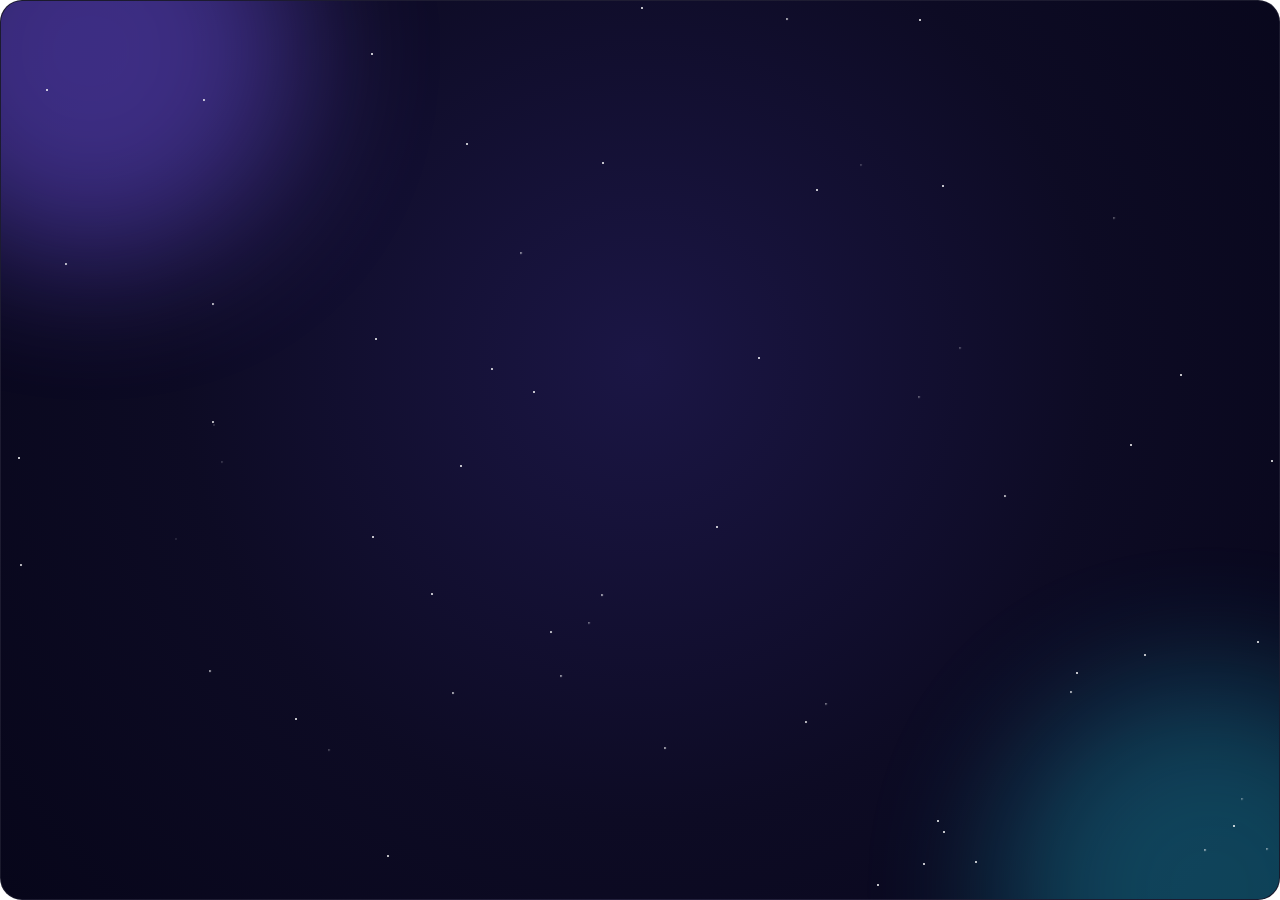
<file: src/main/resources/splash/index.html>
<!DOCTYPE html>
<html lang="pt-br">
<head>
  <meta charset="UTF-8">
  <title>Lumi</title>
  <link rel="stylesheet" href="splash.css">
</head>
<body>
  <div class="card" id="card">
    <div class="glow glow-a"></div>
    <div class="glow glow-b"></div>

    <!-- partículas de fundo (geradas no script) -->
    <div class="stars" id="stars"></div>

    <!-- rede neural: elemento visual principal -->
    <svg class="network" id="network" viewBox="0 0 760 460" preserveAspectRatio="none">
      <g id="links" stroke="url(#lineGradient)" stroke-width="1.4" fill="none"></g>
      <g id="nodes"></g>
      <defs>
        <linearGradient id="lineGradient" x1="0" y1="0" x2="1" y2="1">
          <stop offset="0%" stop-color="#7c5cff" stop-opacity="0.75"/>
          <stop offset="100%" stop-color="#22d3ee" stop-opacity="0.75"/>
        </linearGradient>
      </defs>
    </svg>

    <div class="content">
      <!-- logotipo -->
      <div class="logo-wrap">
        <div class="logo-ring"></div>
        <svg class="logo" id="logo" viewBox="0 0 120 120">
          <defs>
            <linearGradient id="logoGradient" x1="0" y1="0" x2="1" y2="1">
              <stop offset="0%" stop-color="#7c5cff"/>
              <stop offset="100%" stop-color="#22d3ee"/>
            </linearGradient>
          </defs>
          <rect x="4" y="4" width="112" height="112" rx="30" fill="url(#logoGradient)"/>
          <path class="logo-stroke" d="M40 30 L40 86 L84 86" stroke="#fff" stroke-width="10"
                stroke-linecap="round" stroke-linejoin="round" fill="none"/>
          <circle class="logo-dot" cx="40" cy="30" r="9.5" fill="#fff"/>
          <circle class="logo-dot" cx="40" cy="86" r="9.5" fill="#fff"/>
          <circle class="logo-dot" cx="84" cy="86" r="9.5" fill="#fff"/>
          <circle class="logo-dot logo-light" cx="82" cy="38" r="7" fill="#fff6b3"/>
        </svg>
      </div>

      <!-- nome da aplicação -->
      <h1 class="title" id="title">Lumi</h1>
      <p class="tagline">Sua assistente de IA que conhece a empresa</p>

      <!-- elementos secundários -->
      <ul class="chips">
        <li>JavaFX</li>
        <li>MongoDB Atlas</li>
        <li>RAG</li>
        <li>Groq</li>
      </ul>

      <div class="loader">
        <div class="bar"><span id="bar-fill"></span></div>
        <p class="status" id="status">Iniciando…</p>
      </div>
    </div>

    <p class="version">v1.0.0</p>
  </div>

  <script src="gsap.min.js"></script>
  <script src="splash.js"></script>
</body>
</html>
</file>
<file: src/main/resources/splash/splash.css>
* {
  margin: 0;
  padding: 0;
  box-sizing: border-box;
}

html, body {
  width: 100%;
  height: 100%;
  overflow: hidden;
  background: transparent;
  font-family: "Segoe UI", "Inter", "Helvetica Neue", Arial, sans-serif;
  color: #f4f4ff;
  -webkit-user-select: none;
  cursor: default;
}

.card {
  position: relative;
  width: 100%;
  height: 100%;
  border-radius: 22px;
  overflow: hidden;
  background: radial-gradient(circle at 50% 40%, #1b1645 0%, #0d0b24 55%, #07061a 100%);
  border: 1px solid rgba(255, 255, 255, 0.08);
  visibility: hidden; /* fica visível quando o GSAP começa */
}

.glow {
  position: absolute;
  width: 420px;
  height: 420px;
  border-radius: 50%;
  filter: blur(70px);
  opacity: 0.45;
}

.glow-a { background: #7c5cff; top: -160px; left: -120px; }
.glow-b { background: #22d3ee; bottom: -200px; right: -140px; opacity: 0.3; }

.stars {
  position: absolute;
  inset: 0;
}

.star {
  position: absolute;
  width: 2px;
  height: 2px;
  border-radius: 50%;
  background: #ffffff;
}

.network {
  position: absolute;
  inset: 0;
  width: 100%;
  height: 100%;
}

.node {
  fill: #b9a8ff;
}

.content {
  position: relative;
  z-index: 2;
  height: 100%;
  display: flex;
  flex-direction: column;
  align-items: center;
  justify-content: center;
  text-align: center;
}

.logo-wrap {
  position: relative;
  width: 112px;
  height: 112px;
  margin-bottom: 22px;
}

.logo {
  position: relative;
  width: 112px;
  height: 112px;
}

.logo-ring {
  position: absolute;
  inset: -14px;
  border-radius: 40px;
  border: 2px solid rgba(124, 92, 255, 0.6);
}

.title {
  font-size: 46px;
  font-weight: 700;
  letter-spacing: 1px;
}

.title .char {
  display: inline-block;
}

.tagline {
  margin-top: 8px;
  font-size: 15px;
  color: #b8b6d9;
}

.chips {
  list-style: none;
  display: flex;
  gap: 10px;
  margin-top: 22px;
}

.chips li {
  font-size: 12px;
  padding: 5px 12px;
  border-radius: 999px;
  color: #dcd6ff;
  background: rgba(124, 92, 255, 0.16);
  border: 1px solid rgba(124, 92, 255, 0.35);
}

.loader {
  margin-top: 34px;
  width: 280px;
}

.bar {
  height: 4px;
  border-radius: 4px;
  background: rgba(255, 255, 255, 0.1);
  overflow: hidden;
}

.bar span {
  display: block;
  height: 100%;
  width: 100%;
  border-radius: 4px;
  background: linear-gradient(90deg, #7c5cff, #22d3ee);
  transform-origin: left center;
  transform: scaleX(0);
}

.status {
  margin-top: 10px;
  font-size: 12px;
  color: #8f8cb8;
  min-height: 16px;
}

.status.error {
  color: #ff8f8f;
}

.version {
  position: absolute;
  right: 18px;
  bottom: 14px;
  font-size: 11px;
  color: #5f5c86;
  z-index: 2;
}
</file>
